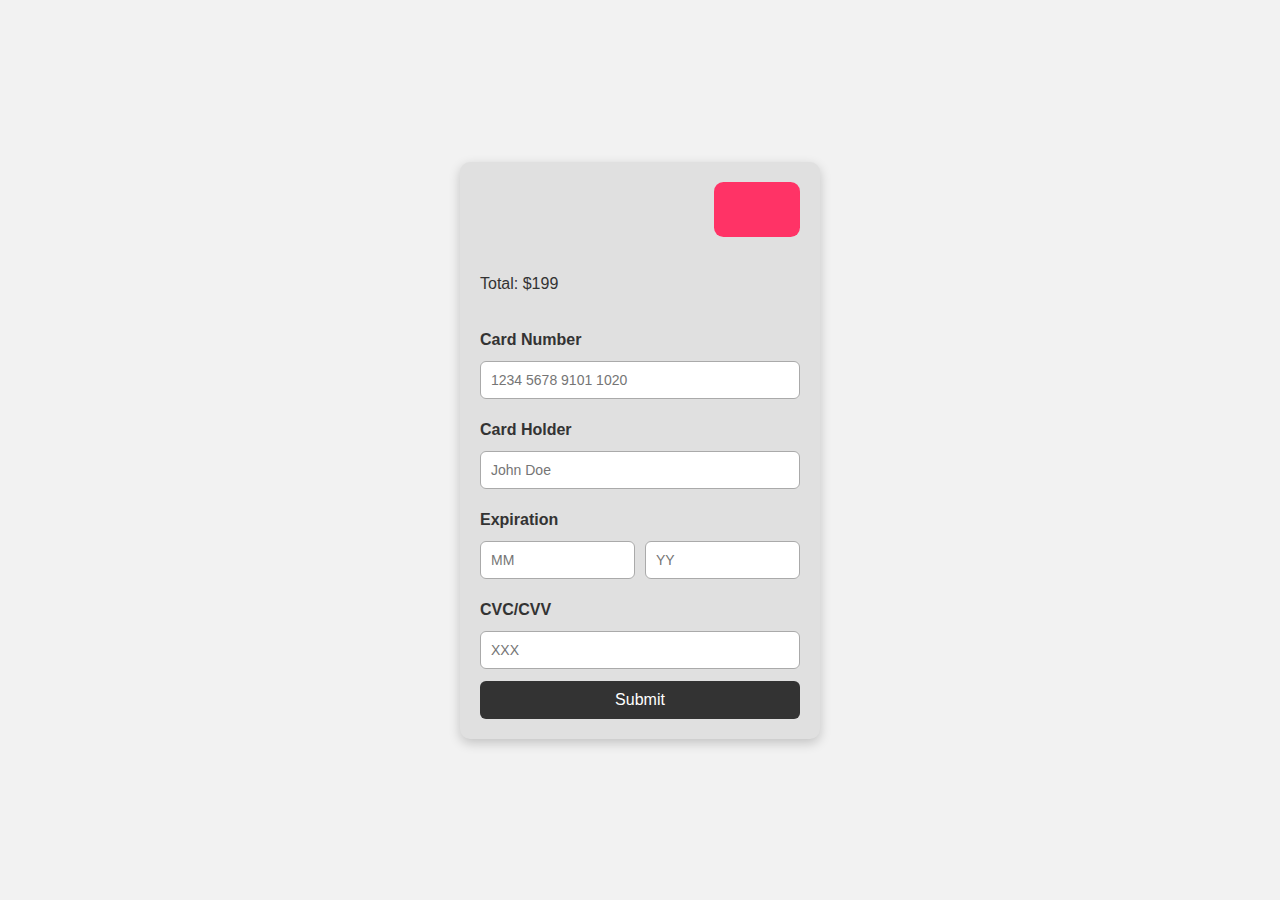
<file: card.html>
<!DOCTYPE html>
<html lang="en">
<head>
  <meta charset="UTF-8">
  <meta name="viewport" content="width=device-width, initial-scale=1.0">
  <meta name="description" content="Credit card form submission project">
  <meta name="author" content="Robin Ukpong">
  <title>Credit Card Form</title>

  <link rel="stylesheet" href="card.css">
  <link rel="icon" type="image/png" href="favicon.png"> 
  <script src="card.js" defer></script>
</head>
<body>

  <form id="credit-card">
    <div class="card-front">
    
   
      <img
        class="card-image"
        src="[data-uri]"
        alt="Card"
        height="55px"
      >
  

      <p>Total: $199</p>

      <label for="cardNumber">Card Number</label>
      <input type="text" id="cardNumber" name="cardNumber" placeholder="1234 5678 9101 1020" required>

      <label for="cardHolder">Card Holder</label>
      <input type="text" id="cardHolder" name="cardHolder" placeholder="John Doe" required>

      <label for="expMonth">Expiration</label>
      <div class="expiration-fields">
        <input type="text" id="expMonth" name="expMonth" placeholder="MM" required>
        <input type="text" id="expYear" name="expYear" placeholder="YY" required>
      </div>

      <label for="cvv">CVC/CVV</label>
      <input type="text" id="cvv" name="cvv" placeholder="XXX" required>

      <button type="submit">Submit</button>
    </div>

    <div class="card-back"></div>
  </form>

  <p class="errorMsg"></p>

</body>
</html>
</file>
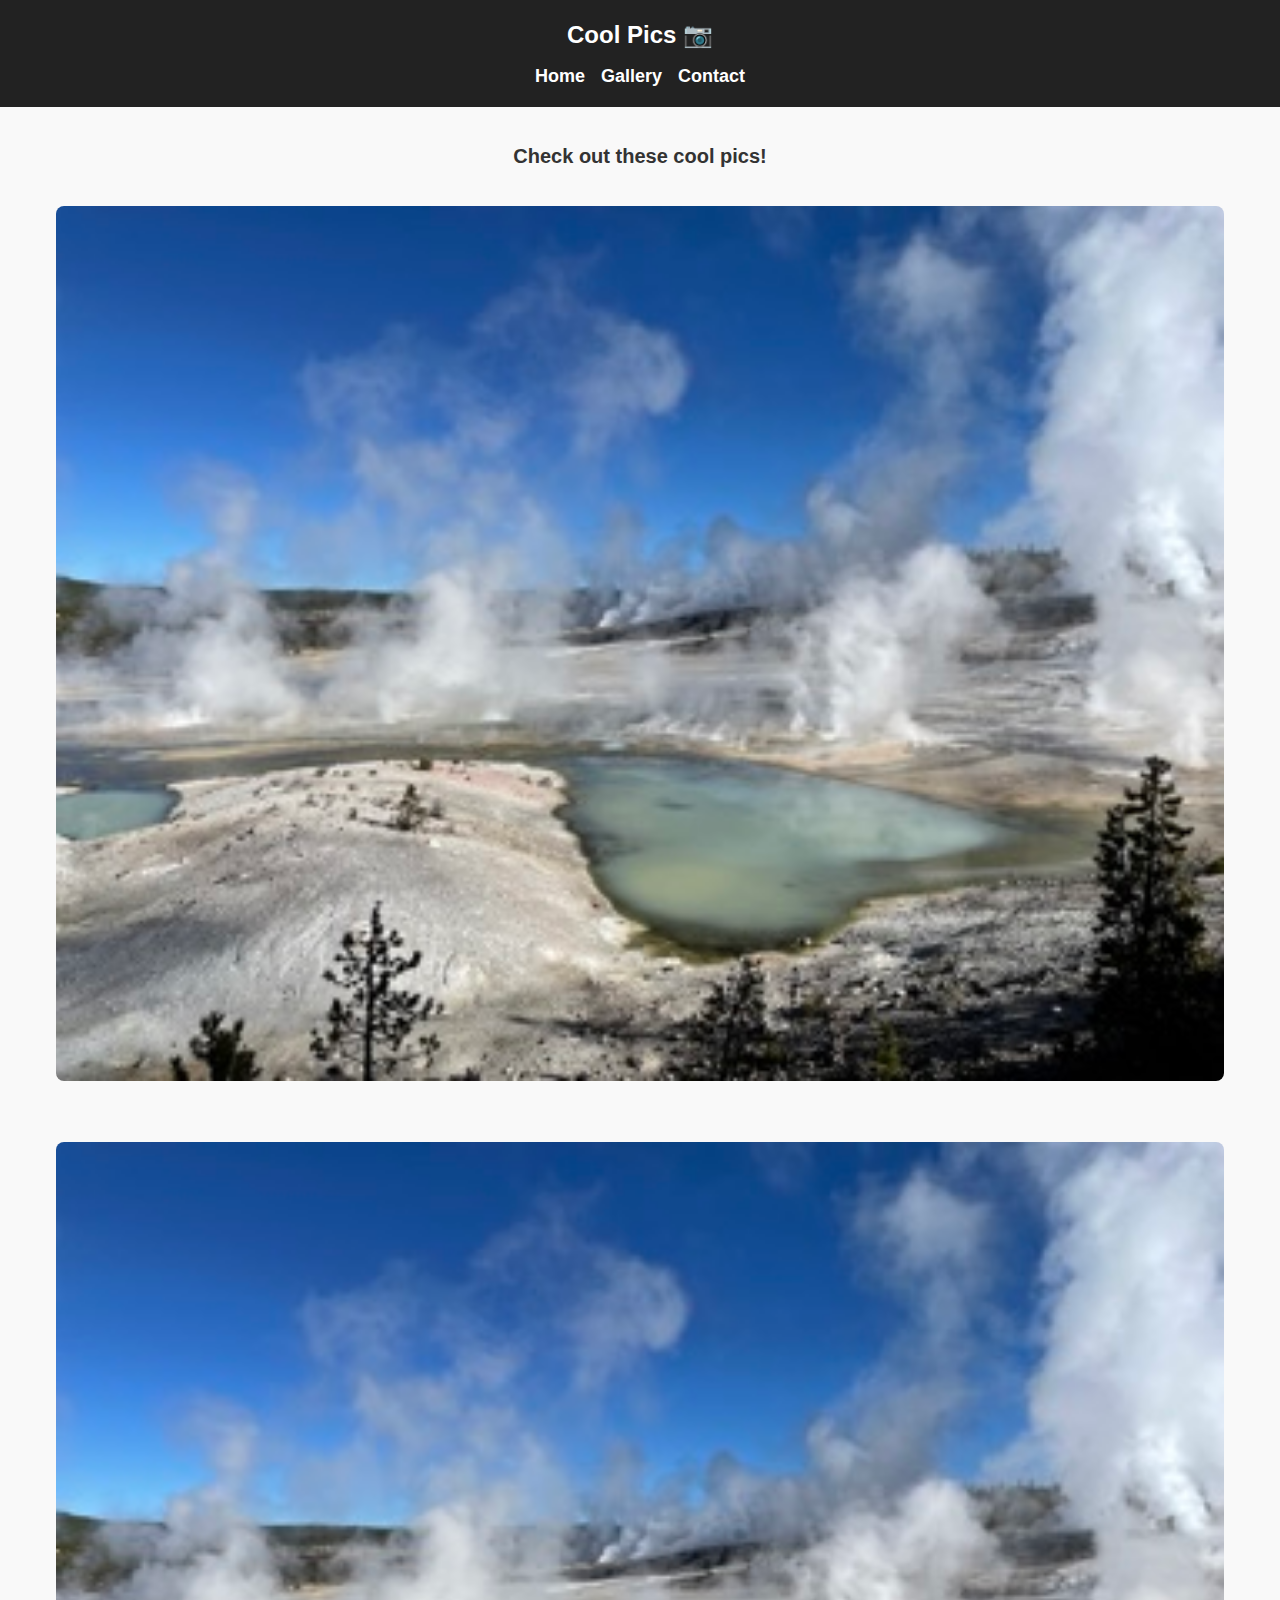
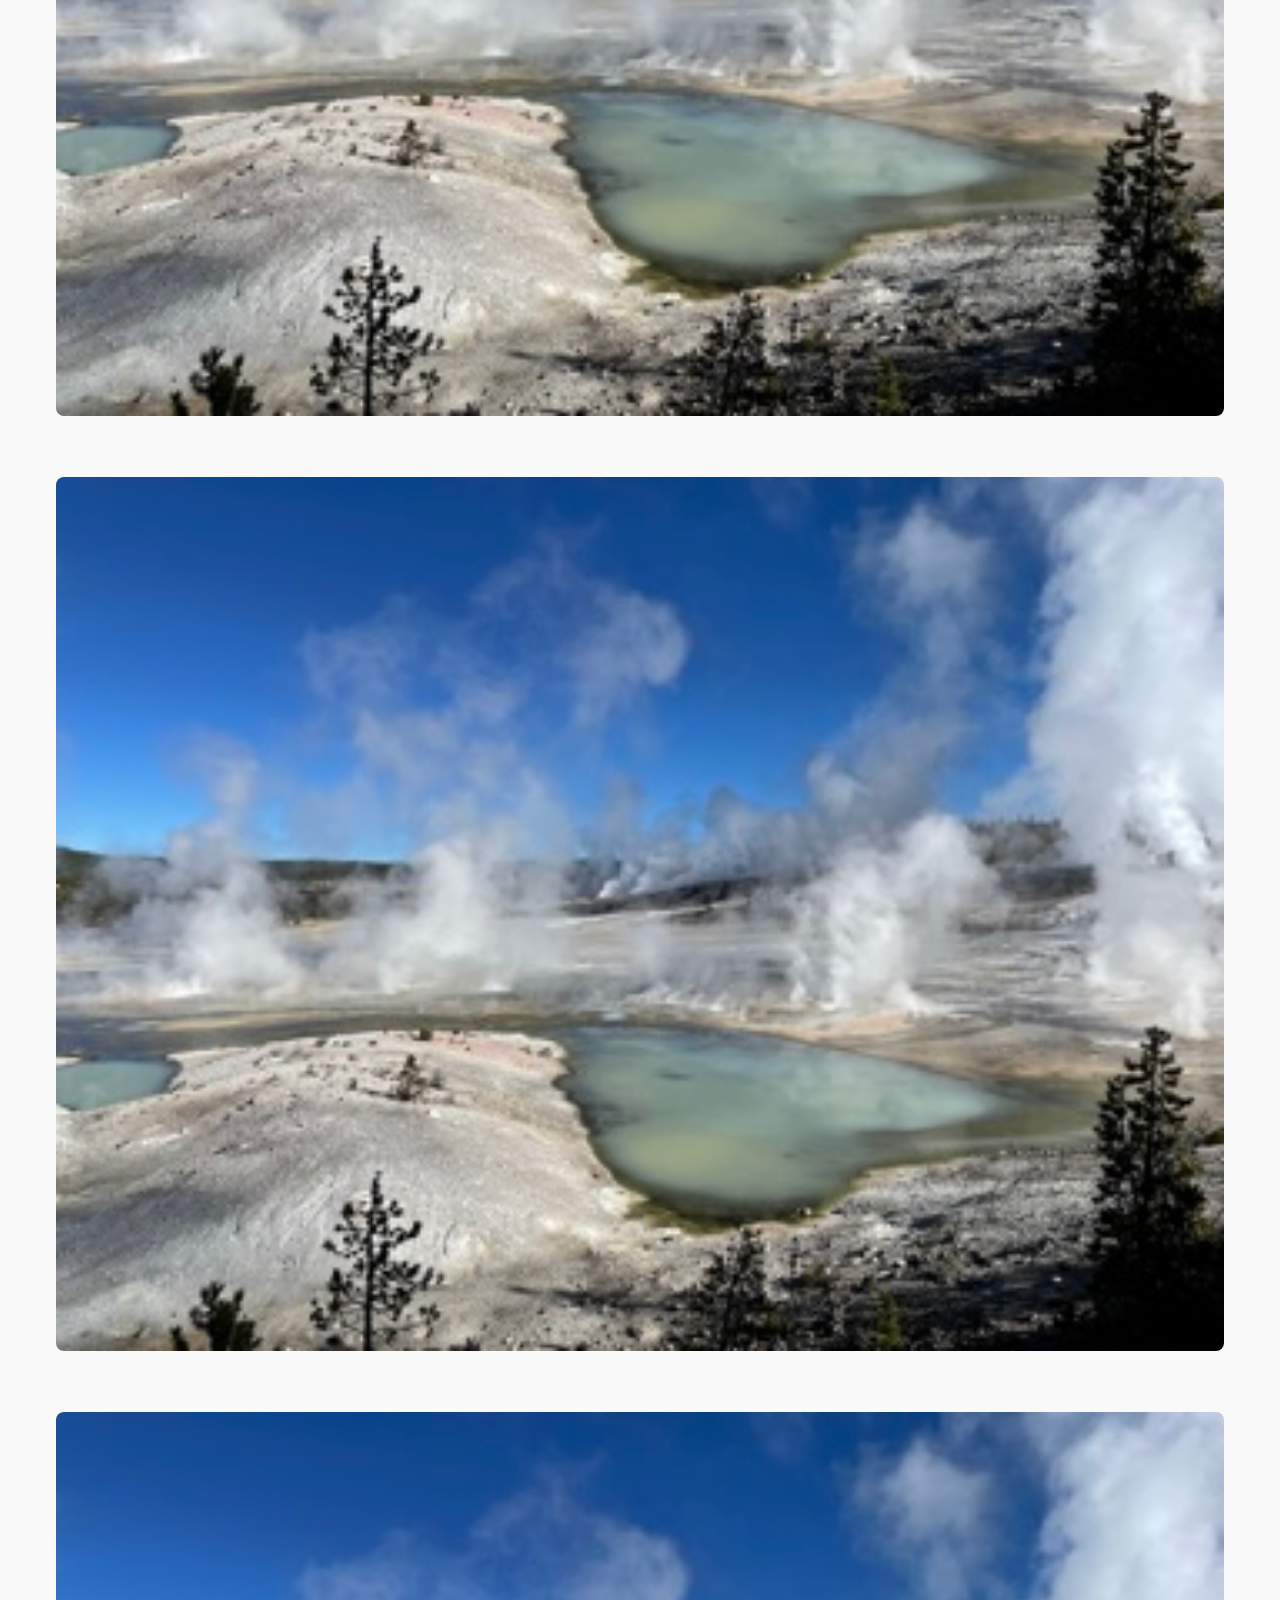
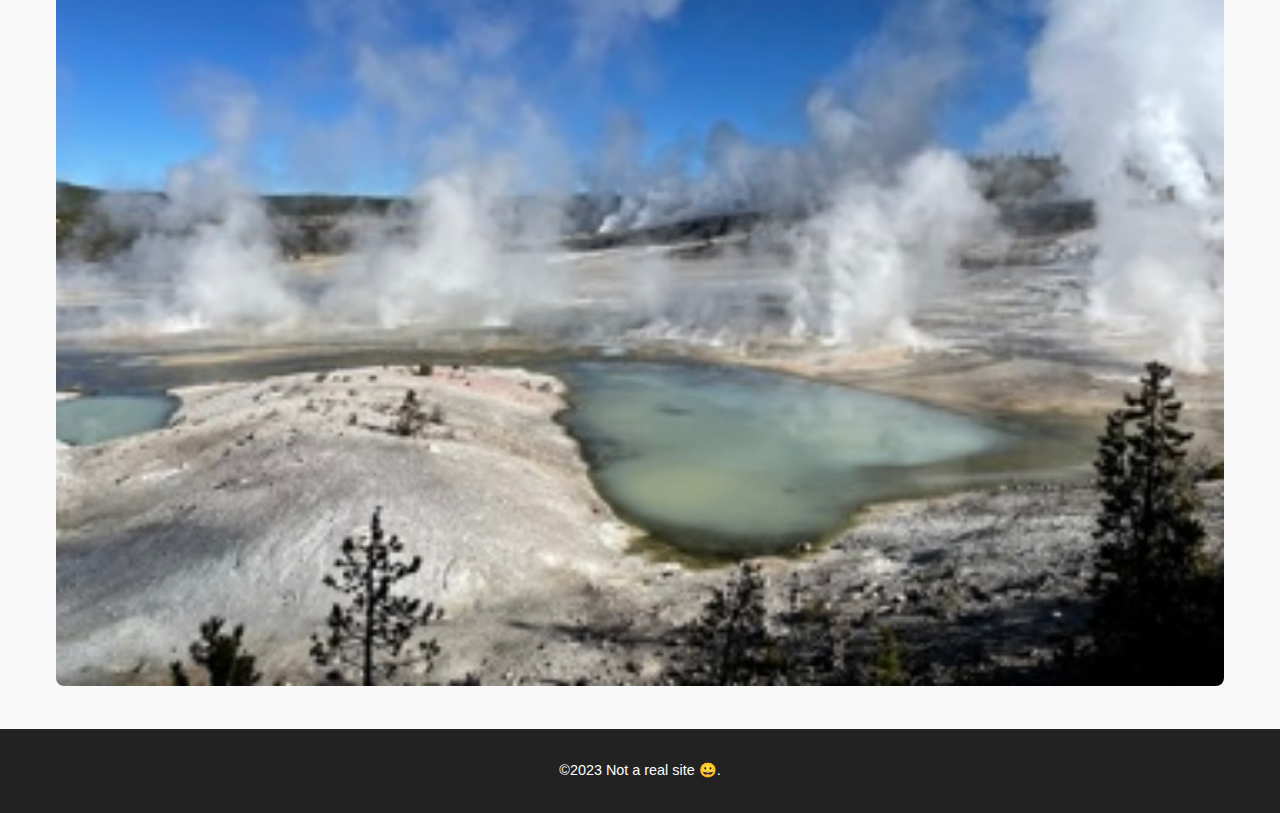
<file: cool/cool.html>
<!DOCTYPE html>
<html lang="en">
<head>
  <meta charset="UTF-8">
  <title>Cool Pics 📷</title>
  <link rel="stylesheet" href="cool.css">
  <script src="cool.js" defer></script>
</head>
<body>

  <header>
    <h1>Cool Pics 📷</h1>
    <nav>
      <ul>
        <li><a href="#">Home</a></li>
        <li><a href="#">Gallery</a></li>
        <li><a href="#">Contact</a></li>
      </ul>
    </nav>
  </header>

  <main>
    <h2>Check out these cool pics!</h2>
    <section class="gallery">
      <figure><img src="norris-sm.jpeg" alt="Placeholder 1"></figure>
      <figure><img src="norris-sm.jpeg" alt="Placeholder 1"></figure>
      <figure><img src="norris-sm.jpeg" alt="Placeholder 1"></figure>
      <figure><img src="norris-sm.jpeg" alt="Placeholder 1"></figure>
    </section>
  </main>

  <footer>
    <p>©2023 Not a real site 😀.</p>
  </footer>

  <dialog id="imageViewer"></dialog>

</body>
</html>
</file>
<file: card.css>
/* Page layout */
body {
  background-color: #f2f2f2;
  font-family: Arial, sans-serif;
  display: flex;
  justify-content: center;
  align-items: center;
  min-height: 100vh;
  margin: 0;
}

/* Credit card form box */
form {
  background: transparent;
  padding: 0;
  width: 360px;
  border-radius: 12px;
}

/* Card front layout */
.card-front {
  background-color: #e0e0e0;
  padding: 20px;
  border-radius: 10px;
  box-shadow: 0 4px 12px rgba(0, 0, 0, 0.2);
  color: #333;
  display: grid;
  gap: 12px;
}

/* Expiration fields grouped */
.expiration-fields {
  display: flex;
  gap: 10px;
}

/* Labels and inputs */
label {
  font-weight: bold;
  margin-top: 10px;
}

input {
  padding: 10px;
  border-radius: 6px;
  border: 1px solid #aaa;
  font-size: 14px;
  width: 100%;
  box-sizing: border-box;
}

/* Submit button */
button {
  padding: 10px;
  background-color: #333;
  color: white;
  border: none;
  border-radius: 6px;
  font-size: 16px;
  cursor: pointer;
}

/* Error message */
.errorMsg {
  color: red;
  margin-top: 10px;
  font-size: 14px;
}

/* Image styling */
.card-image {
  height: 55px;
  justify-self: end;
  margin-bottom: 10px;
}

/* Card back placeholder (optional for later) */
.card-back {
  display: none; /* or keep empty until needed */
}
</file>
<file: cool/cool.css>
body {
    font-family: Arial, sans-serif; 
    font-size: 18px; 
    margin: 0;
    padding: 0;
    line-height: 1.6;
    background-color: #f9f9f9;
    color: #333;
  }
  
  a {
    color: blue;
    text-decoration: none;
  }
  
  a:hover {
    text-decoration: underline;
  }
  
  
  header {
    background-color: #222;
    color: white;
    padding: 1rem;
    text-align: center;
  }
  
  header h1 {
    margin: 0;
    font-size: 1.5rem;
  }
  
  nav ul {
    list-style: none;
    padding: 0;
    margin: 0.5rem 0 0;
    display: flex;
    justify-content: center;
    gap: 1rem;
  }
  
  nav a {
    color: white;
    font-weight: bold;
  }
  
  
  main {
    padding: 1rem;
  }
  
  main h2 {
    font-size: 1.25rem;
    text-align: center;
  }
 
  .gallery {
    display: grid;
    grid-template-columns: 1fr; 
    gap: 1rem;
    margin-top: 1rem;
  }
  
  .gallery img {
    width: 100%;
    height: auto;
    border-radius: 8px;
  }
  
 
  footer {
    background-color: #222;
    color: white;
    text-align: center;
    padding: 1rem;
    font-size: 0.9rem;
  }
  


  #imageViewer img{

    width: 50%;
  }
</file>
